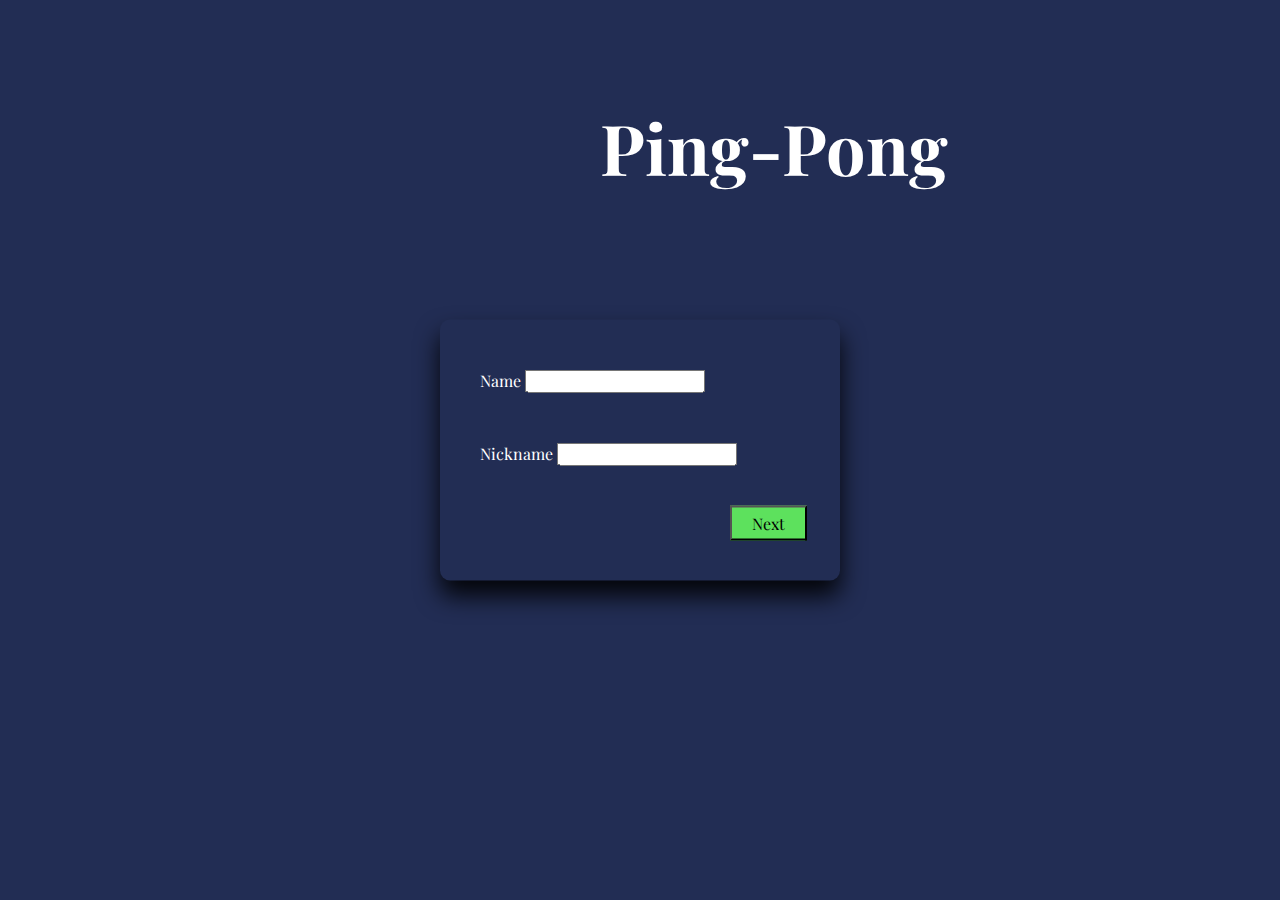
<file: index.html>
<!DOCTYPE html>
<html lang="en">
<head>
    <meta charset="UTF-8">
    <meta name="viewport" content="width=device-width, initial-scale=1.0">
    <link rel="stylesheet" href="home.css">
    <title>Login to Ping-Pong</title>
</head>
<body>
    <h1>Ping-Pong</h1>
    <div class="login-box">
        <form>
            <div class="Input">
                <label>Name</label>
                <input type="text" name="name" required>
            </div>
            <div class="Input">
                <label>Nickname</label>
                <input type="text" name="nickname" required>
            </div>
            <button id="Next" type="button" onclick="redirectToDifficulty()">Next</button>
        </form>
    </div>
</body>
<script src = "home.js"></script>
</html>
</file>
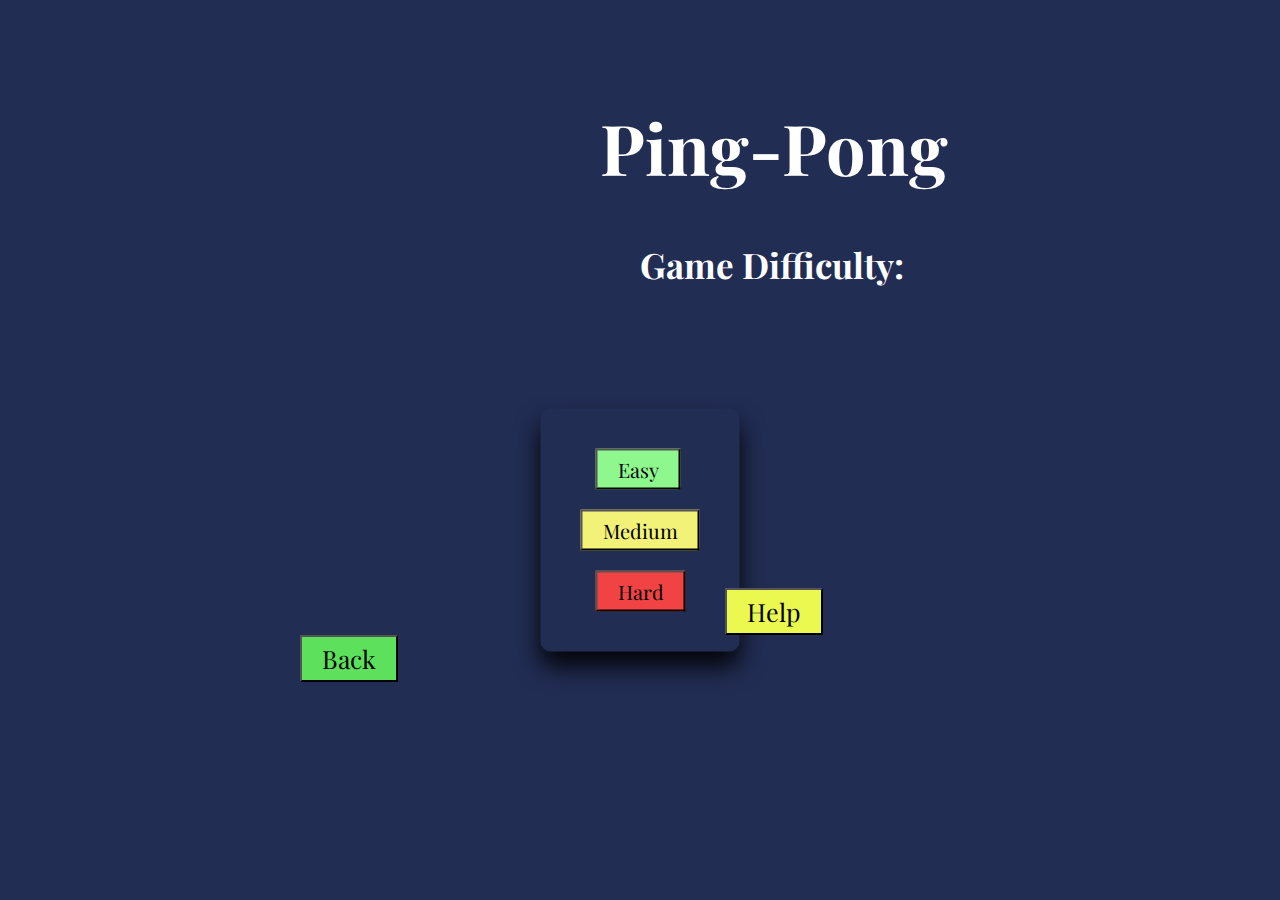
<file: difficulty.html>
<!DOCTYPE html>
<html lang="en">
<head>
    <meta charset="UTF-8">
    <meta name="viewport" content="width=device-width, initial-scale=1.0">
    <title>Difficulty choices</title>
    <link rel="stylesheet" href="difficulty.css">
</head>
<body>
    <h1>Ping-Pong</h1>
    <h2>Game Difficulty:</h2>
    <div class="choice">
        <div class="choice1">
            <button id="diff1" type="button"  onclick="redirectToEGame()">Easy</button>
        </div>
        <div class="choice2">
            <button id="diff2" type="button"  onclick="redirectToMGame()">Medium</button>
        </div>
        <div class="choice3">
            <button id="diff3" type="button"  onclick="redirectToHGame()">Hard</button>
        </div>
    </div>
    <div class="buttons">
        <button id="help" type="button" onclick="redirectToHelp()">Help</button>
    </div>
    <div class="backbutton">
        <button id="Back" type="button" onclick="redirectToHome()">Back</button>

    </div>
</body>
<script src = "difficulty.js"></script>
</html>
</file>
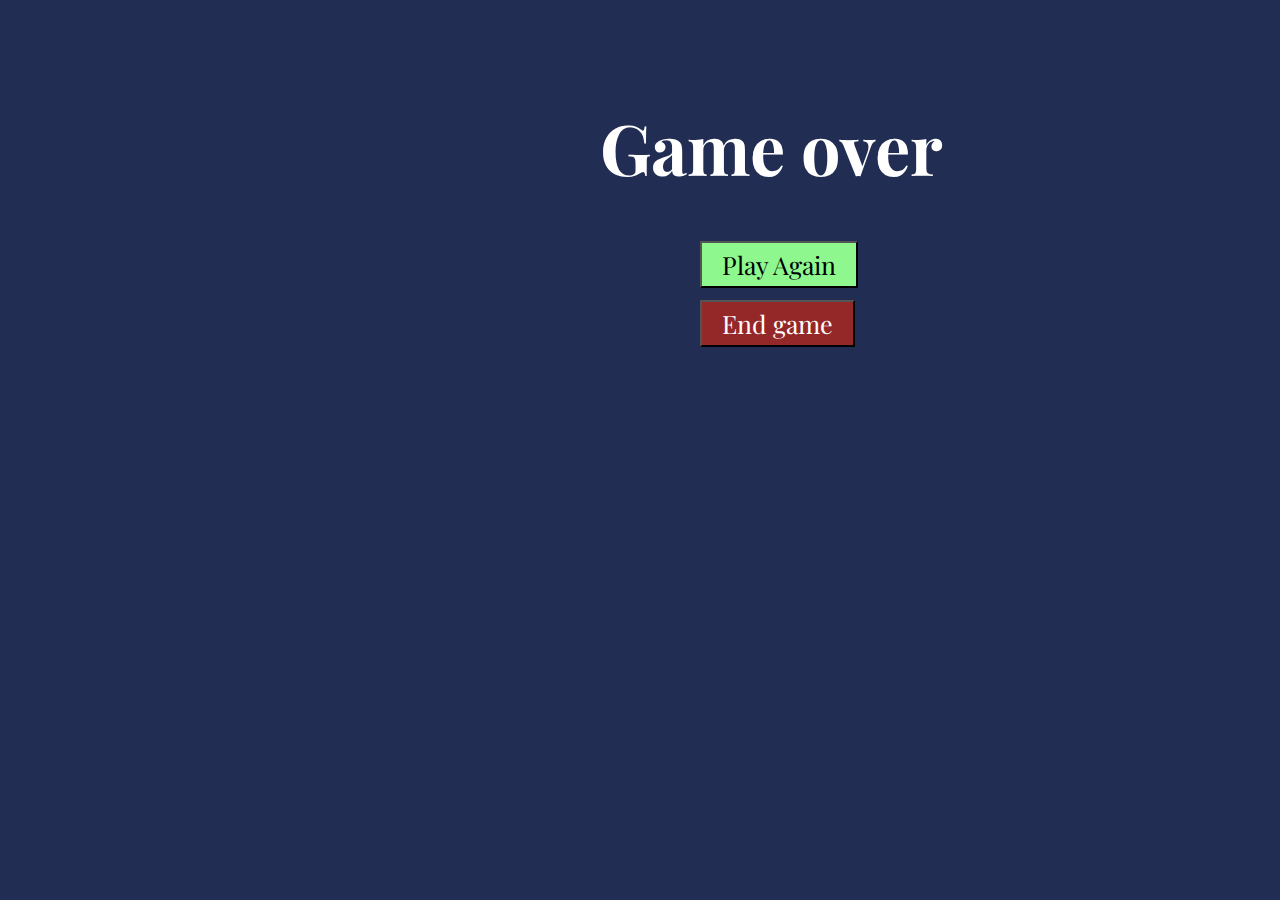
<file: Endpage.html>
<!DOCTYPE html>
<html lang="en">
<head>
    <meta charset="UTF-8">
    <meta name="viewport" content="width=device-width, initial-scale=1.0">
    <title>Game over</title>
    <link rel="stylesheet" href="Endpage.css">
</head>
<body>
    <h1>Game over</h1>
    <a href="./difficulty.html">
        <button id="Playagain" type="button">Play Again</button>    
    </a>
    <a href="./index.html">
        <button id="Endgame" type="button">End game</button>    
    </a>
</body>
</html>
</file>
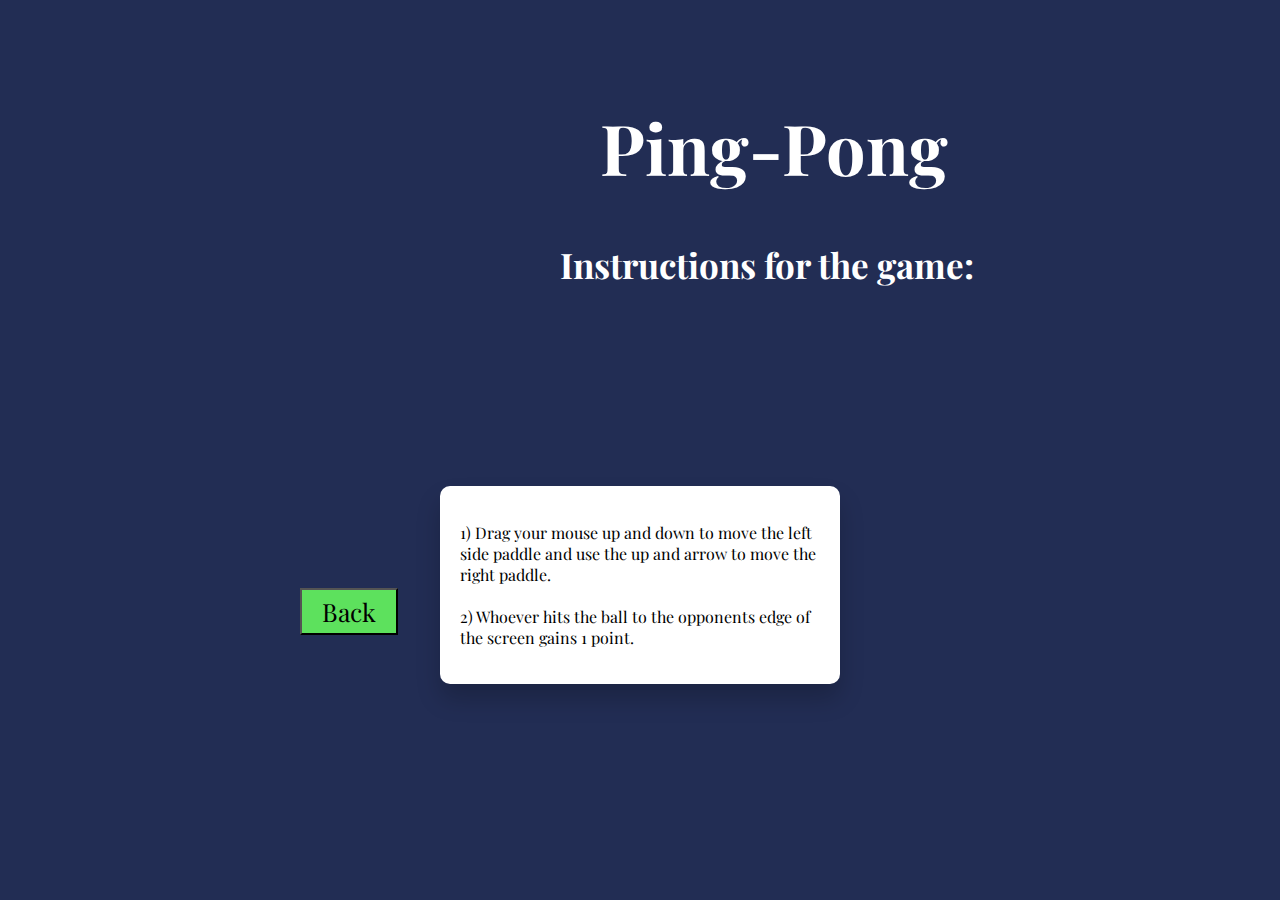
<file: Help.html>
<!DOCTYPE html>
<html lang="en">
<head>
    <meta charset="UTF-8">
    <meta name="viewport" content="width=device-width, initial-scale=1.0">
    <title>Help page</title>
    <link rel="stylesheet" href="Help.css">
</head>
<body>
    <h1>Ping-Pong</h1>
    <h2>Instructions for the game:</h2>
    <div class="instructions">
        <p>
            1) Drag your mouse up and down to move the left side paddle and use the up and arrow to move the right paddle. <br>
            <br>
            2) Whoever hits the ball to the opponents edge of the screen gains 1 point.
        </p>
    </div>
    <div class="backbutton">
        <button id="Back" type="button" onclick="redirectToDifficulty()">Back</button>

    </div>
</body>
<script src="Help.js"></script>
</html>
</file>
<file: home.css>
@import url('https://fonts.googleapis.com/css2?family=Playfair+Display:wght@500&display=swap');
*{
    font-family: 'Playfair Display', serif;
}

body{
     background-color: rgb(34, 45, 84);
     color: white;
     margin: 0;
     padding: 0;
}

h1{
    position: relative;
    padding-left: 600px;
    margin-top: 100px;
    font-size: 70px;
}

.login-box {
    position: absolute;
    top: 50%;
    left: 50%;
    width: 400px;
    padding: 40px;
    transform: translate(-50%, -50%);
    box-sizing: border-box;
    box-shadow: 0 15px 25px rgba(0, 0, 0, 0.9);
    border-radius: 10px;
  }

  .login-box .Input {
    width: 100%;
    padding: 10px 0;
    font-size: 16px;
    color: #fff;
    margin-bottom: 30px;
    background: transparent;
  }

#Next{
    position: relative;
    margin-left: 250px;
    padding: 5px 20px;
    font-size: 16px;
    background-color: rgb(93, 225, 93);
}
</file>
<file: difficulty.css>
@import url('https://fonts.googleapis.com/css2?family=Playfair+Display:wght@500&display=swap');
*{
    font-family: 'Playfair Display', serif;
}

body{
    background-color: rgb(34, 45, 84);
    color: white;
    margin: 0;
    padding: 0;
}

h1{
    position: relative;
    padding-left: 600px;
    margin-top: 100px;
    font-size: 70px;
}

h2{ 
    position: inherit;
    padding-left: 640px;
    font-size: 35px;
}

.choice{
    position: absolute;
    margin-top: 80px;
    top: 50%;
    left: 50%;
    padding: 40px;
    transform: translate(-50%, -50%);
    box-sizing: border-box;
    box-shadow: 0 15px 25px rgba(0, 0, 0, 0.9);
    border-radius: 10px;
}

#diff1{
    margin-left: 15px;
    padding: 5px 20px;
    font-size: 20px;
    background-color: rgb(142, 248, 142);
}

#diff2{
    padding: 5px 20px;
    font-size: 20px;
    background-color: rgb(242, 242, 120);
}

#diff3{
    margin-left: 15px;
    padding: 5px 20px;
    font-size: 20px;
    background-color: rgb(241, 67, 67);

}

.choice1{
    padding-bottom: 20px;
}

.choice2{
    padding-bottom: 20px;
}

.buttons{
    position: relative;
    left: 725px;
    margin-top: 300px;
}

#help{
    padding: 5px 20px;
    font-size: 25px;
    background-color: rgb(234, 248, 80);
}

.backbutton{
    position: absolute;
    left: 300px;
    margin-bottom: 100px;
}

#Back{
    padding: 5px 20px;
    font-size: 25px;
    background-color:  rgb(93, 225, 93);
}
</file>
<file: Endpage.css>
@import url('https://fonts.googleapis.com/css2?family=Playfair+Display:wght@500&display=swap');
*{
    font-family: 'Playfair Display', serif;
}

body{
     background-color: rgb(34, 45, 84);
     color: white;
     margin: 0;
     padding: 0;
}

h1{
    position: relative;
    padding-left: 600px;
    margin-top: 100px;
    font-size: 70px;
}

#Playagain{
    position: absolute;
    left: 700px;
    padding: 5px 20px;
    font-size: 25px;
    background-color:  rgb(142, 248, 142);
    color: rgb(0, 0, 0);
}

#Endgame{
    position: absolute;
    left: 700px;
    top: 300px;
    padding: 5px 20px;
    font-size: 25px;
    background-color:  rgb(148, 39, 39);
    color: rgb(255, 255, 255);
}
</file>
<file: Help.css>
@import url('https://fonts.googleapis.com/css2?family=Playfair+Display:wght@500&display=swap');
*{
    font-family: 'Playfair Display', serif;
}

body{
    background-color: rgb(34, 45, 84);
    color: white;
    margin: 0;
    padding: 0;
}

h1{
    position: relative;
    padding-left: 600px;
    margin-top: 100px;
    font-size: 70px;
}

h2{ 
    position: inherit;
    padding-left: 560px;
    font-size: 35px;
}

.instructions{
    position: absolute;
    top: 65%;
    left: 50%;
    width: 400px;
    padding: 20px;
    transform: translate(-50%, -50%);
    box-sizing: border-box;
    box-shadow: 0 15px 25px rgba(0, 0, 0, 0.2);
    border-radius: 10px;
    background-color: white;
    color: black;
  }

.backbutton{
    position: relative;
    left: 300px;
    margin-top: 300px;
}

  #Back{
    padding: 5px 20px;
    font-size: 25px;
    background-color:  rgb(93, 225, 93);
}
</file>
